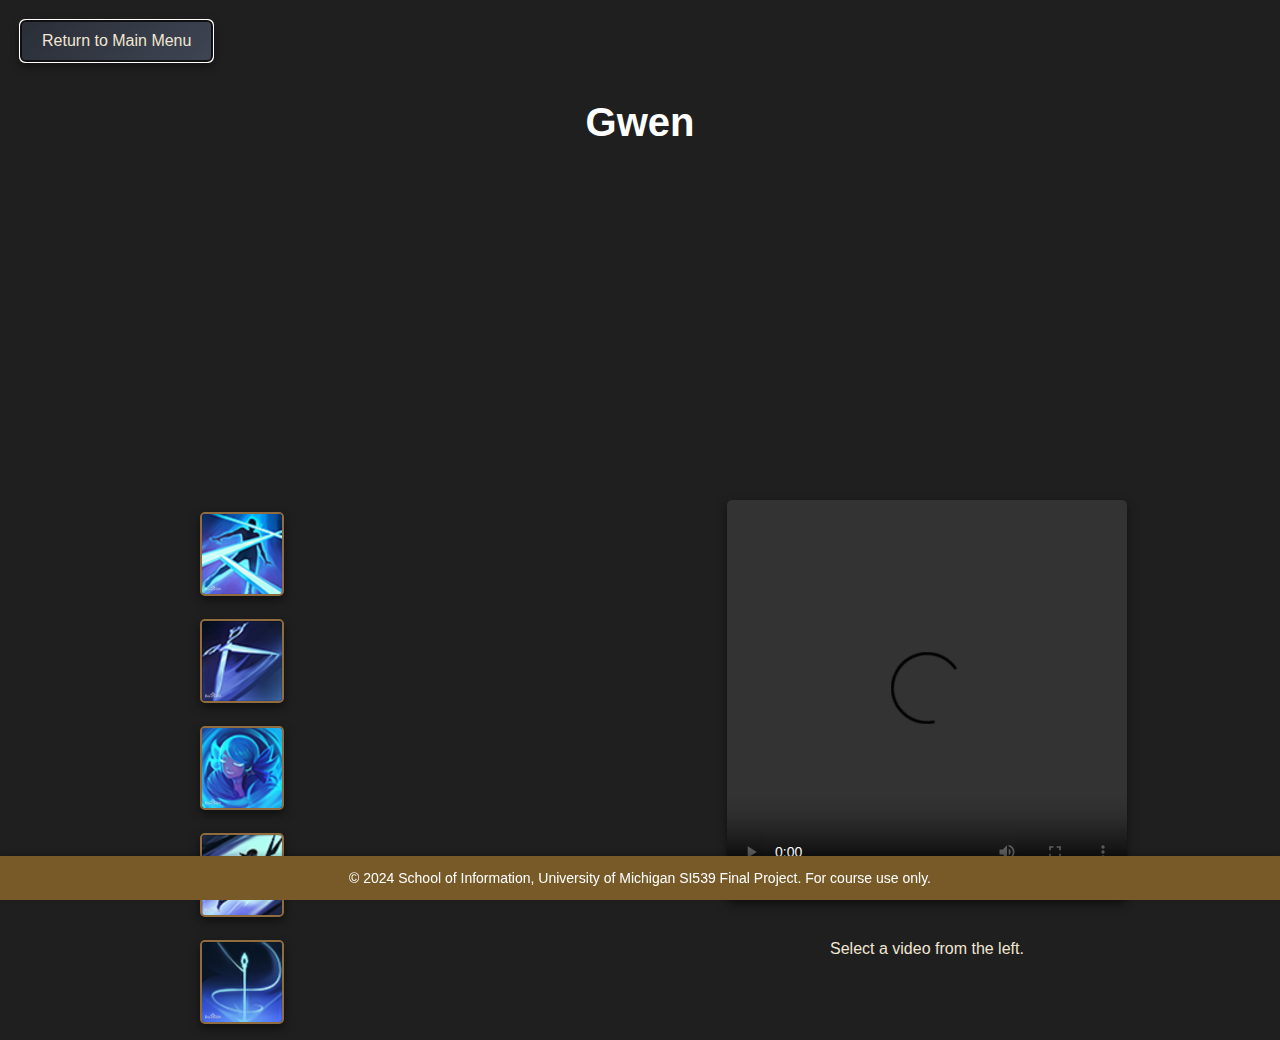
<file: gwen.html>
<!DOCTYPE html>
<html lang="en">
<head>
  <meta charset="UTF-8">
  <meta name="viewport" content="width=device-width, initial-scale=1.0">
  <title>Video Selector</title>
  <link rel="stylesheet" href="css/hero_style.css">
</head>
<body>
  <!-- Header Section -->
  <header>
    <button class="return-btn" onclick="location.href='hero.html';" tabindex="0">Return to Main Menu</button>
  </header>

  <!-- Main Content -->
  <main>
    <h1>Gwen</h1>

    <!-- Gwen Group -->
    <section id="gwen" class="group active">
      <div class="group-header">
        <img src="images/gwen/main.jpeg" alt="Gwen Main Image: How's she look like and Introduce to the skills" class="main-image">
      </div>
      <div class="container">
        <!-- Left Panel -->
        <div class="left-panel">
          <div class="box" data-video="videos/gwen/1.mp4" data-text="Gwen Video 1" tabindex="0">
            <img src="images/gwen/1.webp" alt="Video 1">
          </div>
          <div class="box" data-video="videos/gwen/2.mp4" data-text="Gwen Video 2" tabindex="0">
            <img src="images/gwen/2.webp" alt="Video 2">
          </div>
          <div class="box" data-video="videos/gwen/3.mp4" data-text="Gwen Video 3" tabindex="0">
            <img src="images/gwen/3.webp" alt="Video 3">
          </div>
          <div class="box" data-video="videos/gwen/4.mp4" data-text="Gwen Video 4" tabindex="0">
            <img src="images/gwen/4.webp" alt="Video 4">
          </div>
          <div class="box" data-video="videos/gwen/5.mp4" data-text="Gwen Video 5" tabindex="0">
            <img src="images/gwen/5.webp" alt="Video 5">
          </div>
        </div>

      <!-- Middle Panel -->
      <div class="middle-panel">
        <div class="description-box" id="description-1">
        <p id="image-description-1">Attacks deal an additional 1% of the target's maximum life value in magic damage. When dealing damage to an enemy hero, restore to yourself a number of life points equal to 70% of the damage dealt by this skill, up to a maximum of 12.</p>
        </div>
        <div class="description-box" id="description-2">
        <p id="image-description-2">Passive: Stacks 1 tier per attack that hits an enemy (up to 4 tiers for 6 seconds). Active: performs two shears, one more for each tier consumed. Each shear deals 10 magic damage, the last shear deals 50 magic damage. The centre of each attack deals true damage and inflicts a thousand piercings on enemies that hit.</p>
        </div>
        <div class="description-box" id="description-3">
        <p id="image-description-3">Summons a holy mist that causes you to become unselectable to all enemies outside the area until you leave the area location. Gain 11 Armour and Magic Resistance while in the Sacred Mist. The first time you attempt to leave the range of the holy mist on your own, the holy mist will move with you.</p>
        </div>
        <div class="description-box" id="description-4">
        <p id="image-description-4">Launches a dash and intensifies the next pummelling attack for 4 seconds. Enhanced Punch gains a 20% attack speed bonus, a 10 magic damage bonus on hit, and a 100 range bonus. The first Enhanced Punch that hits an enemy returns 20% of this skill's cooldown.</p>
        </div>
        <div class="description-box" id="description-5">
        <p id="image-description-5">First cast: shoots 1 needle, dealing 30 magic damage and 30% slow for 1.5 seconds, and inflicts Thousand Punctures on all enemies that hit. This skill can be re-cast 2 times. Re-cast: shoots 3 needles, dealing a total of 90 magic damage. Third cast: shoots 5 needles, dealing a total of 150 magic damage.</p>
        </div>
      </div>

        <!-- Right Panel -->
        <div class="right-panel">
          <div class="video-container">
            <video id="gwen-main-video" controls>
              <source src="" type="video/mp4">
              Your browser does not support video playback.
            </video>
          </div>
          <div class="text-container">
            <p id="gwen-video-description">Select a video from the left.</p>
          </div>
        </div>
      </div>
    </section>
  </main>

  <!-- Footer Section -->
  <footer id="footer">
    <p>© 2024 School of Information, University of Michigan SI539 Final Project. For course use only.</p>
  </footer>

  <script src="script/hero_script.js"></script>
</body>
</html>
</file>
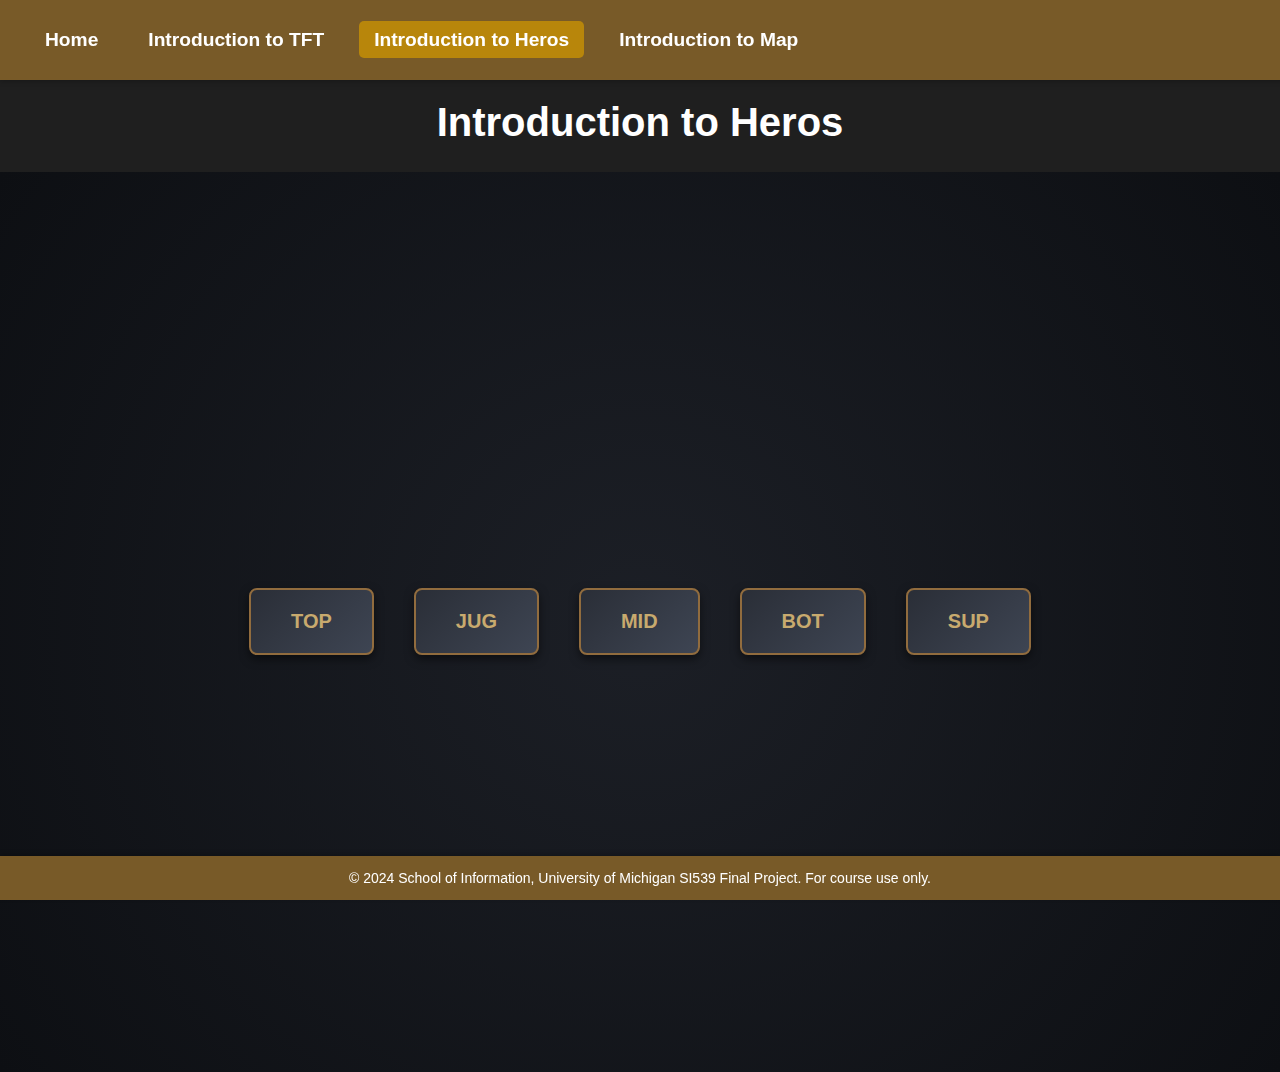
<file: hero.html>
<!DOCTYPE html>
<html lang="en">
<head>
  <meta charset="UTF-8">
  <meta name="viewport" content="width=device-width, initial-scale=1.0">
  <title>Video Selector</title>
  <link rel="stylesheet" href="css/hero_style.css">
</head>
<body>
  <div id="top-bar">
    <nav>
      <ul>
        <li><a href="home.html">Home</a></li>
        <li><a href="tft.html">Introduction to TFT</a></li>
        <li><a id="current-page-title" href="hero.html">Introduction to Heros</a></li>
        <li><a href="map.html">Introduction to Map</a></li>
      </ul>
    </nav>
  </div>

  <main>
    <h1>Introduction to Heros</h1>
    <div id="main-menu">
      <button class="main-menu-btn" onclick="location.href='gwen.html';">TOP</button>
      <button class="main-menu-btn" onclick="location.href='gwen.html';">JUG</button>
      <button class="main-menu-btn" onclick="location.href='annie.html';">MID</button>
      <button class="main-menu-btn" onclick="location.href='gwen.html';">BOT</button>
      <button class="main-menu-btn" onclick="location.href='morgana.html';">SUP</button>
    </div>
  </main>
</body>

<footer id="footer">
  <p>© 2024 School of Information, University of Michigan SI539 Final Project. For course use only.</p>
</footer>

</html>
</file>
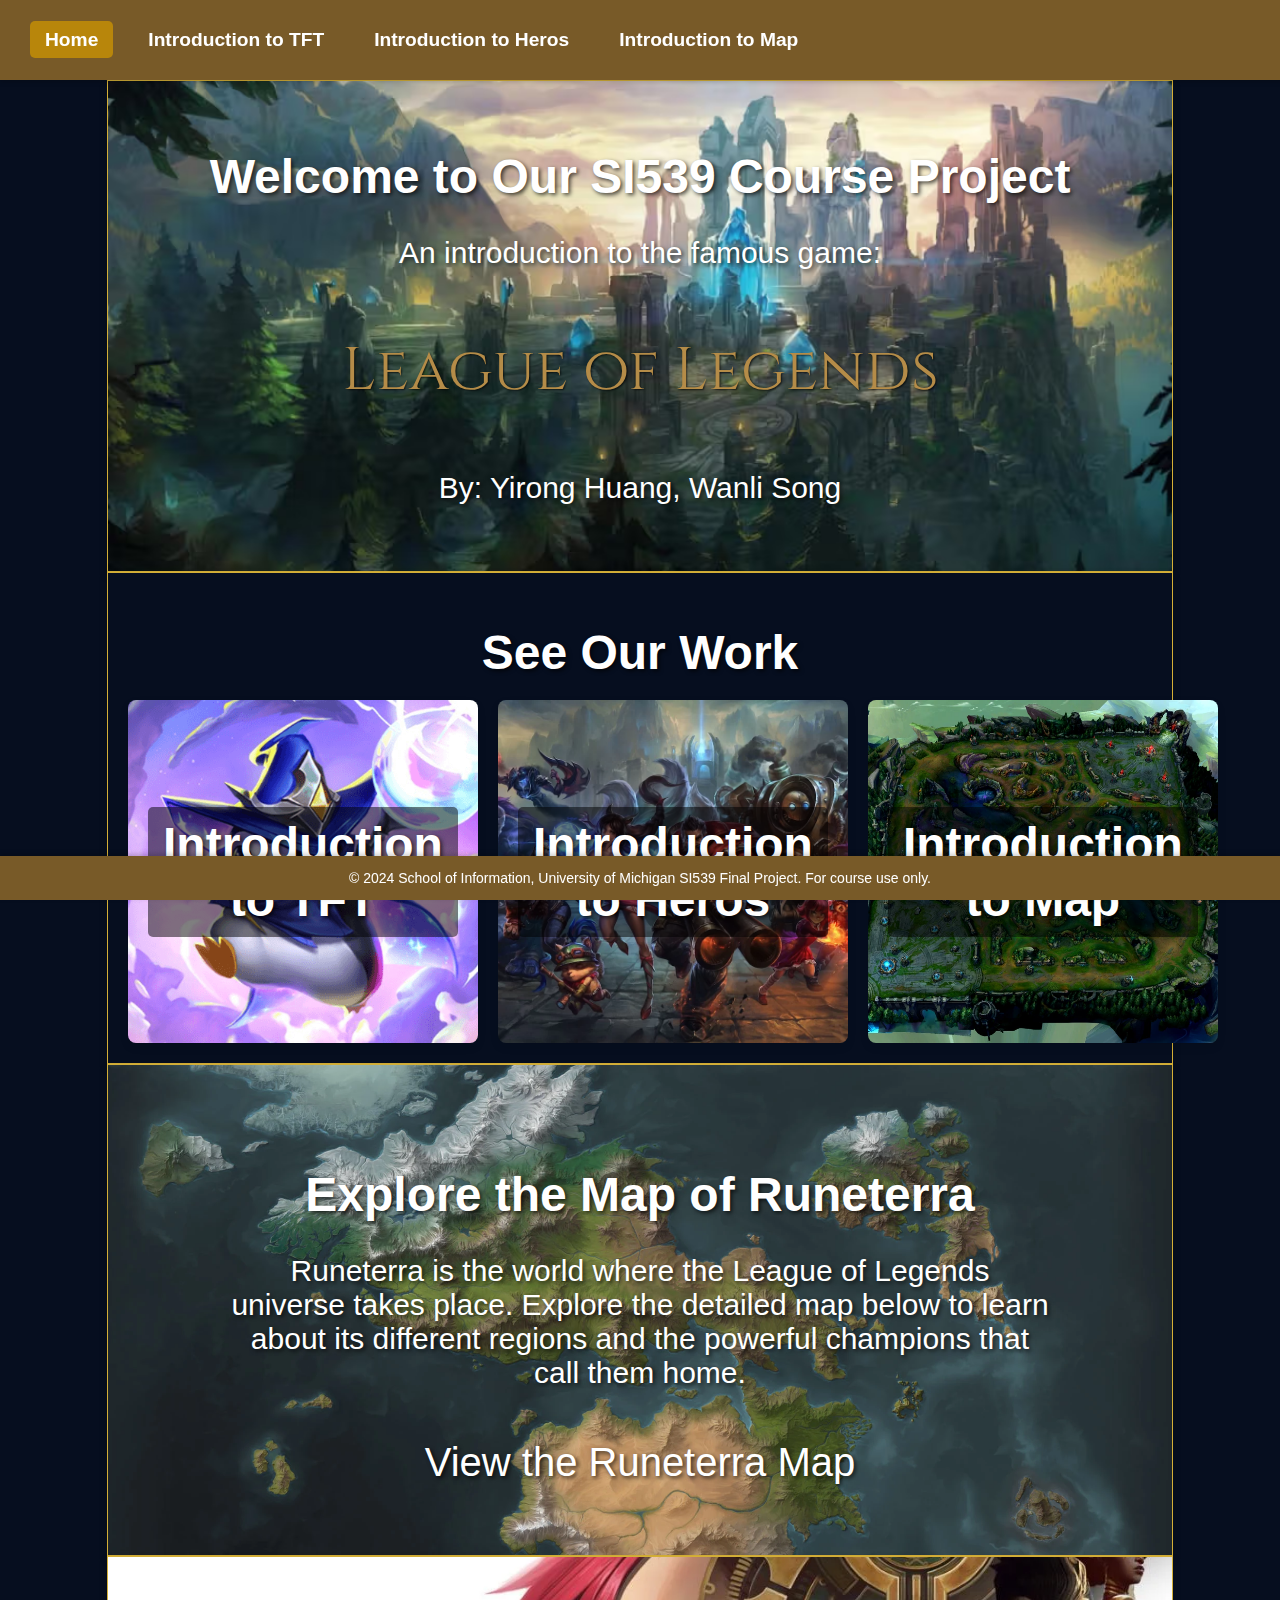
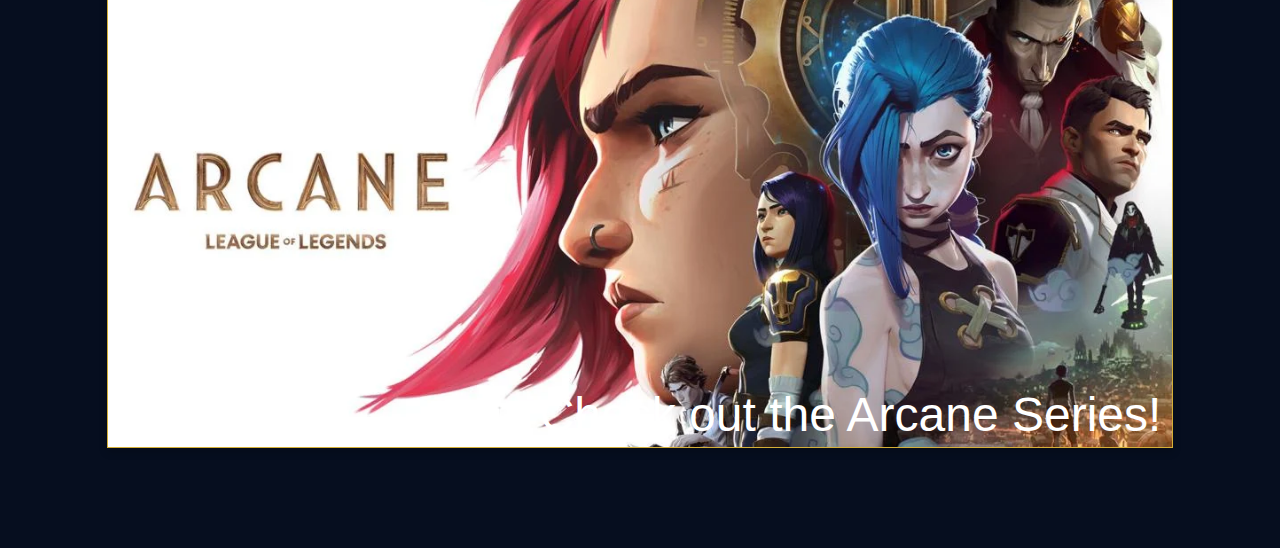
<file: home.html>
<!DOCTYPE html>
<html lang="en">
<head>
  <meta charset="UTF-8">
  <meta name="viewport" content="width=device-width, initial-scale=1.0">
  <title>Interactive Map</title>
  <link rel="stylesheet" href="css/home_style.css">
  <link href="https://fonts.googleapis.com/css2?family=Cinzel:wght@400;700&display=swap" rel="stylesheet">
</head>
<body>
  <header id="top-bar">
    <nav>
      <ul>
        <li><a id="current-page-title" href="home.html">Home</a></li>
        <li><a href="tft.html">Introduction to TFT</a></li>
        <li><a href="hero.html">Introduction to Heros</a></li>
        <li><a href="map.html">Introduction to Map</a></li>
      </ul>
    </nav>
  </header>

  <!-- Section 1 --> 
  <main>
    <div class="row-container">
      <section id="section1" class="row">
          <div class="content">
              <h1>Welcome to Our SI539 Course Project</h1>
              <p>
              An introduction to the famous game:
              </p>
              <div id="name">
                  <p>
                      League of Legends
                  </p>
              </div>

              <p>
                  By: Yirong Huang, Wanli Song
              </p>
          </div>
      </section>

      <section id="section3" class="row">
          <h1>See Our Work</h1>
          <div class="flex-container">
              <div class="flex-item" id="tft-item">
                  <a href="tft.html" target="_blank">Introduction to TFT</a>
              </div>
              <div class="flex-item" id="heros-item">
                  <a href="hero.html" target="_blank">Introduction to Heros</a>
              </div>
              <div class="flex-item" id="map-item">
                  <a href="map.html" target="_blank">Introduction to Map</a>
              </div>
          </div>
      </section>

      <!-- Section 2 -->
      <section id="section2" class="row">
          <div class="content">
              <h1>Explore the Map of Runeterra</h1>
              <p>Runeterra is the world where the League of Legends universe takes place. Explore the detailed map below to learn about its different regions and the powerful champions that call them home.</p>
              <a href="https://map.leagueoflegends.com/" target="_blank" class="map-link">View the Runeterra Map</a>
          </div>
      </section>

      <section id="section4" class="row">
          <a href="https://www.netflix.com/title/81435684">Check out the Arcane Series!</a>
      </section>
    </div>
  </main>
  <footer id="footer">
    <p>© 2024 School of Information, University of Michigan SI539 Final Project. For course use only.</p>
  </footer>
</body>
</html>
</file>
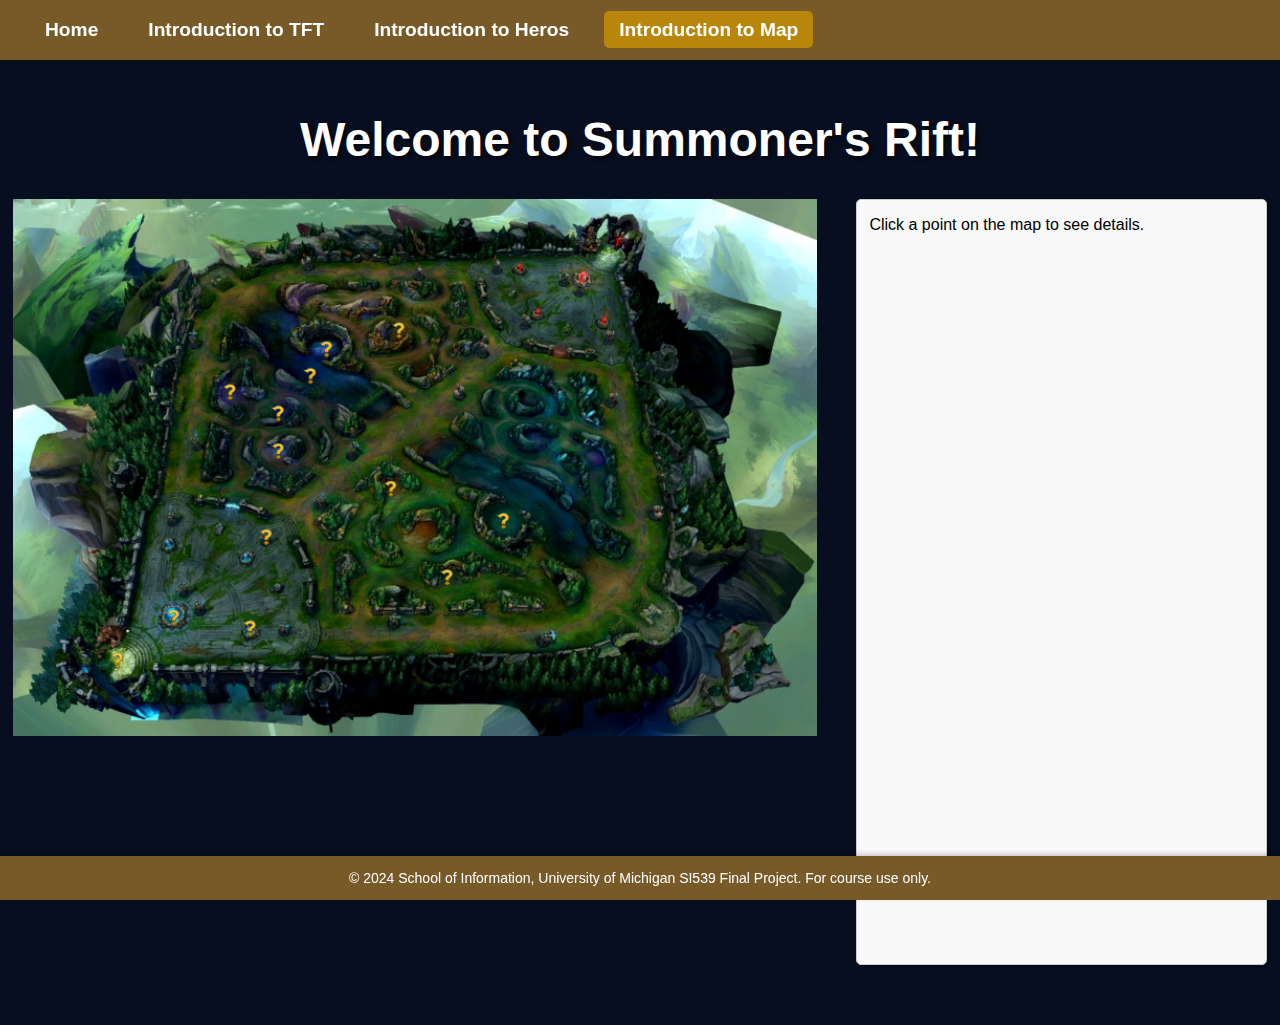
<file: map.html>
<!DOCTYPE html>
<html lang="en">
<head>
  <meta charset="UTF-8">
  <meta name="viewport" content="width=device-width, initial-scale=1.0">
  <title>Interactive Map</title>
  <link rel="stylesheet" href="css/map_style.css">
</head>
<body>
  <header id="top-bar">
    <nav>
      <ul>
        <li><a href="home.html">Home</a></li>
        <li><a href="tft.html">Introduction to TFT</a></li>
        <li><a href="hero.html">Introduction to Heros</a></li>
        <li><a id="current-page-title" href="map.html">Introduction to Map</a></li>
      </ul>
    </nav>
  </header>
  <main>
    <h1>Welcome to Summoner's Rift!</h1>
    <div id="container">
      <canvas id="map"></canvas>
      <div id="info-box">Click a point on the map to see details.</div>
    </div>
  </main>
  <script src="script/map_script.js"></script>
  <footer id="footer">
    <p>© 2024 School of Information, University of Michigan SI539 Final Project. For course use only.</p>
  </footer>
</body>
</html>
</file>
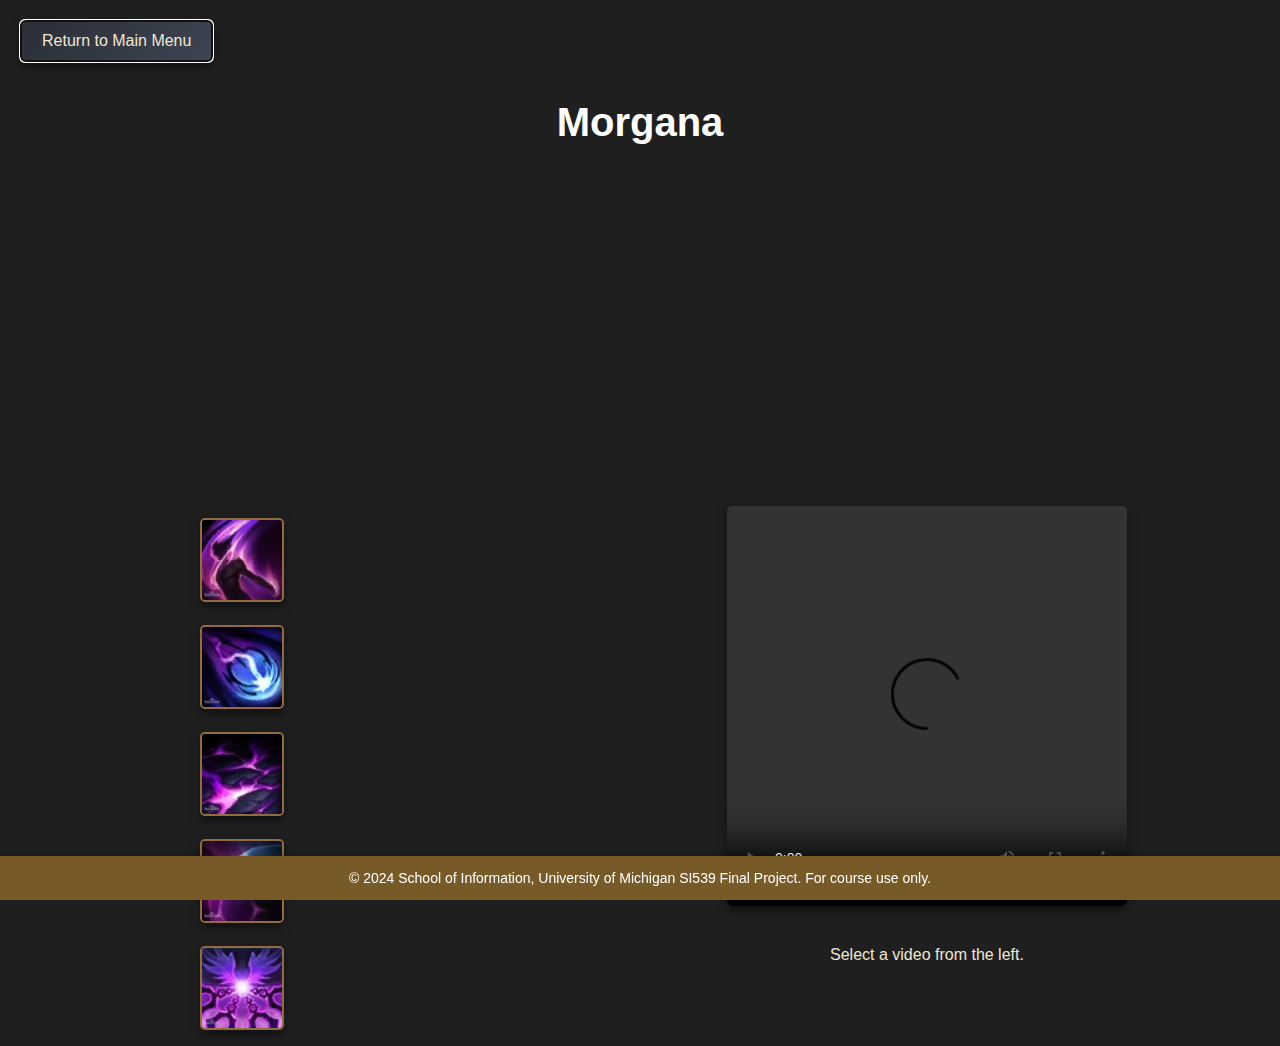
<file: morgana.html>
<!DOCTYPE html>
<html lang="en">
<head>
  <meta charset="UTF-8">
  <meta name="viewport" content="width=device-width, initial-scale=1.0">
  <title>Video Selector</title>
  <link rel="stylesheet" href="css/hero_style.css">
</head>
<!-- Background Image -->
<!-- <div>
  <img src='images/main/background.jpg' alt="background" class="background-image">
</div> -->

 <!-- Return to Main Menu Button -->
<body>
 <header>
  <button class="return-btn" onclick="location.href='hero.html';" tabindex="0">Return to Main Menu</button>
</header>
 
<main>
  <h1>Morgana</h1>

  <!-- Morgana Group -->
  <div id="morgana" class="group active">
    <div class="group-header">
      <img src="images/morgana/main.jpeg" alt="Morgana Main Image: How's she look like and Introduce to the skills" class="main-image">
    </div>
    <div class="container">
      <div class="left-panel">
        <div class="box" data-video="videos/morgana/1.mp4" data-text="Morgana Video 1" tabindex="0">
          <img src="images/morgana/1.webp" alt="Video 1"> 
        </div> 
        <div class="box" data-video="videos/morgana/2.mp4" data-text="Morgana Video 2" tabindex="0">
          <img src="images/morgana/2.webp" alt="Video 2"> 
        </div> 
        <div class="box" data-video="videos/morgana/3.mp4" data-text="Morgana Video 3" tabindex="0">
          <img src="images/morgana/3.webp" alt="Video 3"> 
        </div> 
        <div class="box" data-video="videos/morgana/4.mp4" data-text="Morgana Video 4" tabindex="0">
          <img src="images/morgana/4.webp" alt="Video 4"> 
        </div> 
        <div class="box" data-video="videos/morgana/5.mp4" data-text="Morgana Video 5" tabindex="0">
          <img src="images/morgana/5.webp" alt="Video 5"> 
        </div>
      </div>

    <!-- Middle Panel -->
    <div class="middle-panel">
      <div class="description-box" id="description-1">
      <p id="image-description-1">Morgana returns 18% of her lifesteal based on spell damage dealt to enemy heroes, large minions, and large wilds.</p>
      </div>
      <div class="description-box" id="description-2">
      <p id="image-description-2">Shoots a missile filled with dark energy into the target area, binding the first enemy it encounters for 2/2.25/2.5/2.75/3 seconds, dealing 80/135/190/245/300 (+0.9 AP) points of magic damage.</p>
      </div>
      <div class="description-box" id="description-3">
      <p id="image-description-3">Curses an area for 5 seconds. Enemies in the area will take 16/32/48/64/80 (+0.7 AP) to 24/48/72/96/120 (+1.89 AP) magic damage every second, which depends on how much life the enemy has lost. This skill returns 5% of its cooldown when it hits enemy heroes, large minions, and large wilds. Deals 150% damage to wild monsters.</p>
      </div>
      <div class="description-box" id="description-4">
      <p id="image-description-4">Casts a protective shield on friendly heroes for 5 seconds. Protective Shield absorbs 80/135/190/245/300 (+0.7 AP) magic damage and blocks Restriction skills until the shield is broken.</p>
      </div>
      <div class="description-box" id="description-5">
      <p id="image-description-5">Apply Dark Shackles to nearby enemy heroes, dealing them 175/250/325 (+0.7AP) Magic Damage and 20% slow for 3 sec. After 3 sec, they take an additional 175/250/325 (+0.7P) Magic Damage and are stunned for 1.5 sec. Enemy heroes can break this shackle by running away from Morgana.</p>
      </div>
  </div>
        <!-- Right Panel -->
        <div class="right-panel">
          <div class="video-container">
            <video id="morgana-main-video" controls>
              <source src="" type="video/mp4">
              Your browser does not support video playback.
            </video>
          </div>
          <div class="text-container">
            <p id="morgana-video-description">Select a video from the left.</p>
          </div>
        </div>
      </div>
    </div>  <!-- Close morgana group div -->
  </main>
  
  <!-- Footer Section -->
  <footer id="footer">
    <p>© 2024 School of Information, University of Michigan SI539 Final Project. For course use only.</p>
  </footer>

  <script src="script/hero_script.js"></script>
</body>
</html>
</file>
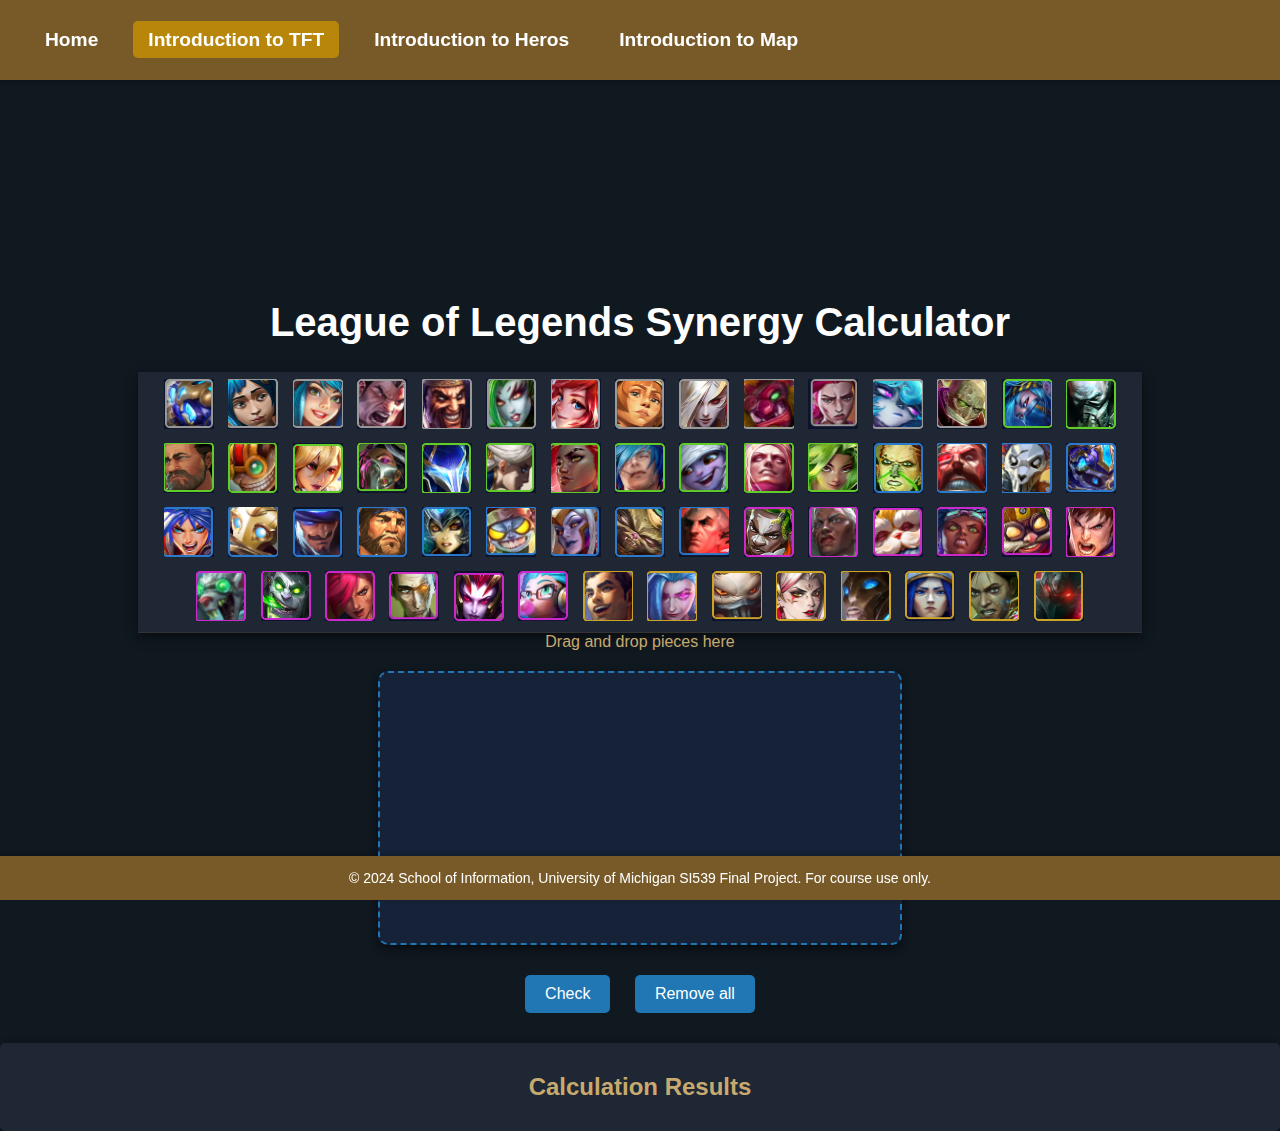
<file: tft.html>
<!DOCTYPE html>
<html lang="en">
<head>
  <meta charset="UTF-8">
  <meta name="viewport" content="width=device-width, initial-scale=1.0">
  <title>League of Legends Synergy Calculator</title>
  <link rel="stylesheet" href="css/tft_style.css">
</head>
<body>
  <div id="top-bar">
    <nav>
      <ul>
        <li><a href="home.html">Home</a></li>
        <li><a id="current-page-title" href="tft.html">Introduction to TFT</a></li>
        <li><a href="hero.html">Introduction to Heros</a></li>
        <li><a href="map.html">Introduction to Map</a></li>
      </ul>
    </nav>
  </div>

  <header>
    <h1>League of Legends Synergy Calculator</h1>
  </header>

  <main>
    <div id="selection-area">
      <img id= '1', class= '1', alt='amumu Automata Watcher', src= './images/1/amumu.png' draggable="true", ondragstart="event.dataTransfer.setData('text', '1')">
      <img id= '2', class= '1', alt='baobao Family Scrap Ambusher', src= './images/1/baobao.png' draggable="true", ondragstart="event.dataTransfer.setData('text', '2')">
      <img id= '3', class= '1', alt='daomei Rebel Sentinel', src= './images/1/daomei.png' draggable="true", ondragstart="event.dataTransfer.setData('text', '3')">
      <img id= '4', class= '1', alt='delaiesi Conqueror Watcher', src= './images/1/delaiesi.png' draggable="true", ondragstart="event.dataTransfer.setData('text', '4')">
      <img id= '5', class= '1', alt='delaiwen Conqueror Pit Fighter', src= './images/1/delaiwen.png' draggable="true", ondragstart="event.dataTransfer.setData('text', '5')">
      <img id= '6', class= '1', alt='jiela Experiment Sorcerer', src= './images/1/jiela.png' draggable="true", ondragstart="event.dataTransfer.setData('text', '6')">
      <img id= '7', class= '1', alt='lux Academy Sorcerer', src= './images/1/lux.png' draggable="true", ondragstart="event.dataTransfer.setData('text', '7')">
      <img id= '8', class= '1', alt='maidi Enforcer Sniper', src= './images/1/maidi.png' draggable="true", ondragstart="event.dataTransfer.setData('text', '8')">
      <img id= '9', class= '1', alt='morganna Black Rose Visionary', src= './images/1/morganna.png' draggable="true", ondragstart="event.dataTransfer.setData('text', '9')">
      <img id= '10', class= '1', alt='telangdeer Scrap Bruiser', src= './images/1/telangdeer.png' draggable="true", ondragstart="event.dataTransfer.setData('text', '10')">
      <img id= '11', class= '1', alt='weiaolai Enforcer Bruiser', src= './images/1/weiaolai.png' draggable="true", ondragstart="event.dataTransfer.setData('text', '11')">
      <img id= '12', class= '1', alt='weigusi Rebel Visionary', src= './images/1/weigusi.png' draggable="true", ondragstart="event.dataTransfer.setData('text', '12')">
      <img id= '13', class= '1', alt='xinjide Chem-Baron Sentinel', src= './images/1/xinjide.png' draggable="true", ondragstart="event.dataTransfer.setData('text', '13')">

      <img id= '14', class= '2', alt='akali Rebel Quickstriker', src= './images/2/akali.png' draggable="true", ondragstart="event.dataTransfer.setData('text', '14')">
      <img id= '15', class= '2', alt='ejiate Experiment Pit Fighter Visionary', src= './images/2/ejiate.png' draggable="true", ondragstart="event.dataTransfer.setData('text', '15')">
      <img id= '16', class= '2', alt='fandeer Family Watcher', src= './images/2/fandeer.png' draggable="true", ondragstart="event.dataTransfer.setData('text', '16')">
      <img id= '17', class= '2', alt='jigesi Scrap Dominator', src= './images/2/jigesi.png' draggable="true", ondragstart="event.dataTransfer.setData('text', '17')">
      <img id= '18', class= '2', alt='leiouna Academy Sentinel', src= './images/2/leiouna.png' draggable="true", ondragstart="event.dataTransfer.setData('text', '18')">
      <img id= '19', class= '2', alt='lienata Chem-Baron Visionary', src= './images/2/lienata.png' draggable="true", ondragstart="event.dataTransfer.setData('text', '19')">
      <img id= '20', class= '2', alt='mengyan Automata Quickstriker', src= './images/2/mengyan.png' draggable="true", ondragstart="event.dataTransfer.setData('text', '20')">
      <img id= '21', class= '2', alt='qinggangyin Enforcer Ambusher', src= './images/2/qinggangyin.png' draggable="true", ondragstart="event.dataTransfer.setData('text', '21')">
      <img id= '22', class= '2', alt='ruier Conqueror Sentinel Visionary', src= './images/2/ruier.png' draggable="true", ondragstart="event.dataTransfer.setData('text', '22')">
      <img id= '23', class= '2', alt='seti Rebel Bruiser', src= './images/2/seti.png' draggable="true", ondragstart="event.dataTransfer.setData('text', '23')">
      <img id= '24', class= '2', alt='xiaopao Emissary Artillerist', src= './images/2/xiaopao.png' draggable="true", ondragstart="event.dataTransfer.setData('text', '24')">
      <img id= '25', class= '2', alt='xixuegui Black Rose Watcher Sorcerer', src= './images/2/xixuegui.png' draggable="true", ondragstart="event.dataTransfer.setData('text', '25')">
      <img id= '26', class= '2', alt='zeli Firelight Sniper', src= './images/2/zeli.png' draggable="true", ondragstart="event.dataTransfer.setData('text', '26')">

      <img id= '27', class= '3', alt='chani Chem-Baron Bruiser', src= './images/3/chani.png' draggable="true", ondragstart="event.dataTransfer.setData('text', '27')">
      <img id= '28', class= '3', alt='chuanzhang Scrap Form Swanpper Pit Fighter', src= './images/3/chuanzhang.png' draggable="true", ondragstart="event.dataTransfer.setData('text', '28')">
      <img id= '29', class= '3', alt='daoba Firelight Watcher', src= './images/3/daoba.png' draggable="true", ondragstart="event.dataTransfer.setData('text', '29')">
      <img id= '30', class= '3', alt='dazui Automata Sniper', src= './images/3/dazui.png' draggable="true", ondragstart="event.dataTransfer.setData('text', '30')">
      <img id= '31', class= '3', alt='ez Academy Rebel Artillerist', src= './images/3/ez.png' draggable="true", ondragstart="event.dataTransfer.setData('text', '31')">
      <img id= '32', class= '3', alt='jiqiren Automata Dominator', src= './images/3/jiqiren.png' draggable="true", ondragstart="event.dataTransfer.setData('text', '32')">
      <img id= '33', class= '3', alt='kapai Enforcer Quickstriker', src= './images/3/kapai.png' draggable="true", ondragstart="event.dataTransfer.setData('text', '33')">
      <img id= '34', class= '3', alt='luolisi Enforcer Sentinel', src= './images/3/luolisi.png' draggable="true", ondragstart="event.dataTransfer.setData('text', '34')">
      <img id= '35', class= '3', alt='namei Emissary Sorcerer', src= './images/3/namei.png' draggable="true", ondragstart="event.dataTransfer.setData('text', '35')">
      <img id= '36', class= '3', alt='nunu Experiment Bruiser Visionary', src= './images/3/nunu.png' draggable="true", ondragstart="event.dataTransfer.setData('text', '36')">
      <img id= '37', class= '3', alt='shenv Black Rose Dominator', src= './images/3/shenv.png' draggable="true", ondragstart="event.dataTransfer.setData('text', '37')">
      <img id= '38', class= '3', alt='shimiqi Chem-Baron Ambusher', src= './images/3/shimiqi.png' draggable="true", ondragstart="event.dataTransfer.setData('text', '38')">
      <img id= '39', class= '3', alt='wuya Conqueror Form Swanpper Sorcerer', src= './images/3/wuya.png' draggable="true", ondragstart="event.dataTransfer.setData('text', '39')">

      <img id= '40', class= '4', alt='aike Firelight Scrap Ambusher', src= './images/4/aike.png' draggable="true", ondragstart="event.dataTransfer.setData('text', '40')">
      <img id= '41', class= '4', alt='anbeisa Emissary Conqueror Quickstriker', src= './images/4/anbeisa.png' draggable="true", ondragstart="event.dataTransfer.setData('text', '41')">
      <img id= '42', class= '4', alt='datou Academy Visionary', src= './images/4/datou.png' draggable="true", ondragstart="event.dataTransfer.setData('text', '42')">
      <img id= '43', class= '4', alt='eluoyi Rebel Sentinel', src= './images/4/eluoyi.png' draggable="true", ondragstart="event.dataTransfer.setData('text', '43')">
      <img id= '44', class= '4', alt='feiji Scrap Artillerist', src= './images/4/feiji.png' draggable="true", ondragstart="event.dataTransfer.setData('text', '44')">
      <img id= '45', class= '4', alt='gailun Emissary Watcher', src= './images/4/gailun.png' draggable="true", ondragstart="event.dataTransfer.setData('text', '45')">
      <img id= '46', class= '4', alt='laoshu Experiment Sniper', src= './images/4/laoshu.png' draggable="true", ondragstart="event.dataTransfer.setData('text', '46')">
      <img id= '47', class= '4', alt='mengduo Experiment Dominator', src= './images/4/mengduo.png' draggable="true", ondragstart="event.dataTransfer.setData('text', '47')">
      <img id= '48', class= '4', alt='wei Enforcer Pit Fighter', src= './images/4/wei.png' draggable="true", ondragstart="event.dataTransfer.setData('text', '48')">
      <img id= '49', class= '4', alt='xierke Chem-Baron Dominator', src= './images/4/xierke.png' draggable="true", ondragstart="event.dataTransfer.setData('text', '49')">
      <img id= '50', class= '4', alt='zhizhu Black Rose Form Swanpper Bruiser', src= './images/4/zhizhu.png' draggable="true", ondragstart="event.dataTransfer.setData('text', '50')">
      <img id= '51', class= '4', alt='zoe Rebel Sorcerer', src= './images/4/zoe.png' draggable="true", ondragstart="event.dataTransfer.setData('text', '51')">

      <img id= '52', class= '5', alt='jiexi Academy Form Swanpper', src= './images/5/jiexi.png' draggable="true", ondragstart="event.dataTransfer.setData('text', '52')">
      <img id= '53', class= '5', alt='jinx Rebel Ambusher', src= './images/5/jinx.png' draggable="true", ondragstart="event.dataTransfer.setData('text', '53')">
      <img id= '54', class= '5', alt='lanbo Junker King Scrap Sentinel', src= './images/5/lanbo.png' draggable="true", ondragstart="event.dataTransfer.setData('text', '54')">
      <img id= '55', class= '5', alt='lefulan Black Rose Sorcerer', src= './images/5/lefulan.png' draggable="true", ondragstart="event.dataTransfer.setData('text', '55')">
      <img id= '56', class= '5', alt='mazha Automata Visionary', src= './images/5/mazha.png' draggable="true", ondragstart="event.dataTransfer.setData('text', '56')">
      <img id= '57', class= '5', alt='nvjing Enforcer Sniper', src= './images/5/nvjing.png' draggable="true", ondragstart="event.dataTransfer.setData('text', '57')">
      <img id= '58', class= '5', alt='saiweika High Roller Chem-Baron Pit Fighter', src= './images/5/saiweika.png' draggable="true", ondragstart="event.dataTransfer.setData('text', '58')">
      <img id= '59', class= '5', alt='tienan Conqueror Dominator', src= './images/5/tienan.png' draggable="true", ondragstart="event.dataTransfer.setData('text', '59')">
    </div>

    <div>
      Drag and drop pieces here
    </div>
    
    <div id="drop-area" ondrop="drop(event)" ondragover="allowDrop(event)">

    </div>

    <button id="check-button">Check</button>
    
    <button id="remove-all">Remove all</button>

    <div id="result-area">
      <h2>Calculation Results</h2>
      <ul id="result"></ul>
    </div>
  </main>

  <script src="script/tft_script.js"></script>
</body>

<footer id="footer">
  <p>© 2024 School of Information, University of Michigan SI539 Final Project. For course use only.</p>
</footer>

</html>
</file>
<file: css/hero_style.css>
/* General body styling */
body {
  background-color: #1f1f1f; /* Dark gray background */
  color: #f0e6d2; /* Text color for readability */
  font-family: Arial, sans-serif; /* Default font */
  margin: 0;
  padding: 0;
}
/* Main menu container */
#main-menu {
  display: flex;
  justify-content: center;
  align-items: center;
  height: 100vh;
  background: radial-gradient(circle at center, #1c1f26, #0d0f13); /* Dark, mysterious background */
  font-family: 'Friz Quadrata', Arial, sans-serif; /* League of Legends inspired font */
  color: #f0e6d2; /* Pale text color to match LoL aesthetics */
  text-shadow: 1px 1px 4px rgba(0, 0, 0, 0.8); /* Slight shadow for depth */
}

/* Main menu button */
.main-menu-btn {
  background: linear-gradient(135deg, #2a2e37, #3e4553); /* Metallic dark gradient */
  color: #c8aa6e; /* Gold text color inspired by LoL interface */
  font-size: 20px; /* Larger text size for dramatic effect */
  font-weight: bold;
  padding: 20px 40px; /* Larger button size for emphasis */
  margin: 0 20px; /* Space between buttons */
  border: 2px solid #916c3e; /* Gold-like border */
  border-radius: 8px; /* Slightly rounded corners */
  cursor: pointer;
  text-transform: uppercase; /* Make text uppercase */
  box-shadow: 0 4px 10px rgba(0, 0, 0, 0.5); /* Subtle shadow effect */
}

/* Hover effect for buttons */
.main-menu-btn:hover {
  background: linear-gradient(135deg, #3e4553, #4c5567); /* Highlighted metallic gradient */
  color: #f0e6d2; /* Bright text color */
  border-color: #d4b675; /* Lighter gold border */
}

/* Focused button effect */
.main-menu-btn:focus {
  outline: none; /* Remove default focus outline */
  box-shadow: 0 0 10px #d4b675; /* Static glowing outline */
}

  /* Group selector buttons */
  .group-selector {
    display: flex;
    justify-content: center;
    margin: 20px 0;
}
  
  .group-selector button {
    margin: 0 10px;
    padding: 10px 20px;
    cursor: pointer;
    background-color: #007BFF;
    color: white;
    border: none;
    border-radius: 5px;
    transition: background-color 0.3s ease;
  }
  
  .group-selector button.active {
    background-color: #0056b3;
  }
  
  .group-selector button:hover {
    background-color: #0069d9;
  }
  
  /* Group container styling */
  .group {
    display: none;
    flex-direction: column;
    align-items: center;
  }
  
  .group.active {
    display: flex;
  }
  
  /* Main image styling */
  .main-image {
    max-width: 40%; /* Reduce image size */
    height: auto;
    margin: 20px auto; /* Add spacing around image */
    display: block; /* Center the image */
    border-radius: 10px;
    box-shadow: 0 4px 10px rgba(0, 0, 0, 0.1);
    opacity: 0;
    animation: fadeIn 1.5s ease-in forwards; /* Fade-in animation */
  }

  @keyframes fadeIn {
    0% {
      opacity: 0;
      transform: translateY(20px); /* Slight downward shift */
    }
    100% {
      opacity: 1;
      transform: translateY(0); /* Back to original position */
    }
  }
  

  .description-box {
    background: linear-gradient(135deg, #2a2e37, #3e4553); /* Metallic gradient background */
    padding: 20px;
    border: 2px solid #916c3e; /* Gold-like border */
    border-radius: 10px;
    box-shadow: 0 4px 8px rgba(0, 0, 0, 0.5); /* Default subtle shadow */
    font-family: 'Friz Quadrata', Arial, sans-serif; /* League-style font */
    color: #f0e6d2; /* Pale text color */
    text-align: center;
    transition: transform 0.5s cubic-bezier(0.25, 1, 0.5, 1), box-shadow 0.5s ease; /* Smooth, natural transition */
  }
  
  .description-box:hover {
    transform: scale(1.05); /* Slightly enlarge */
    box-shadow: 0 12px 24px rgba(0, 0, 0, 0.6); /* Stronger shadow for depth */
  }
  
  .description-box p {
    font-size: 16px; /* Slightly larger font size */
    line-height: 1.8; /* Increased line height for readability */
    text-shadow: 1px 1px 4px rgba(0, 0, 0, 0.8); /* Text shadow for depth */
  }
  
  .box img {
    position: relative;
    border: 2px solid #916c3e; /* Gold border */
    border-radius: 8px; /* Rounded corners */
    box-shadow: 0 4px 10px rgba(0, 0, 0, 0.5); /* Subtle shadow */
  }

  
  .box img::after {
    content: attr(alt); /* Display alt text */
    position: absolute;
    bottom: -35px;
    left: 50%;
    transform: translateX(-50%);
    background: rgba(212, 182, 117, 0.9); /* Gold-like background */
    color: #0d0f13; /* Dark text color */
    font-size: 12px;
    font-weight: bold;
    padding: 5px 10px;
    border: 1px solid rgba(145, 108, 62, 0.8); /* Subtle border */
    border-radius: 5px; /* Rounded corners */
    white-space: nowrap;
    box-shadow: 0 4px 8px rgba(0, 0, 0, 0.5); /* Subtle shadow for depth */
    z-index: 1;
  }
  
  /* Container for videos and thumbnails */
  .container {
    display: flex;
    justify-content: space-between;
    width: 80%;
    margin: 0 auto;
  }
  
  /* Left panel for thumbnails */
  .left-panel {
    width: 30%;
    display: flex;
    flex-direction: column; /* Stack thumbnails vertically */
    gap: 15px;
    align-items: center;
    padding: 10px;
  }

  
  /* Thumbnail box styling */
  .box {
    cursor: pointer;
    border: 2px solid transparent; /* Default border */
  }
  
  .box:hover {
    transform: scale(1.05); /* Slight zoom on hover */
    box-shadow: 0 4px 10px rgba(0, 0, 0, 0.2);
  }

  .box.active {
    border: 2px solid #d4b675; /* Highlighted gold border */
  }
  
  /* Thumbnail images */
  .box img {
    width: 80px;
    height: 80px;
    object-fit: cover;
    border-radius: 5px;
  }

  .middle-panel {
    width: 50%;
    text-align: center;
    display: flex;
    justify-content: center;
    align-items: center;
  }   

  .right-panel {
    width: 65%;
    display: flex;
    flex-direction: column;
    align-items: center;
  }

  
  .video-container {
    width: 150%;
    text-align: center;
    margin-bottom: 10px;
  }
  
  video {
    width: 150%;
    height: auto;
    aspect-ratio: 1 / 1; /* Fixed aspect ratio */
    max-width: 400px;
    max-height: 400px;
    border-radius: 5px;
    box-shadow: 0 4px 10px rgba(0, 0, 0, 0.5); /* Subtle shadow */
  }

  
  /* Text container for video description */
  .text-container {
    font-size: 16px;
    text-align: center;
    margin-top: 10px;
    color: #f0e6d2; /* Pale text color */
  }

  
  /* Return button */
  .return-btn {
    position: absolute;
    top: 20px;
    left: 20px;
    padding: 10px 20px;
    background: linear-gradient(135deg, #2a2e37, #3e4553); /* Dark metallic gradient */
    color: #f0e6d2; /* Pale text */
    border: 2px solid #916c3e; /* Gold border */
    border-radius: 5px;
    font-size: 16px;
    cursor: pointer;
    box-shadow: 0 4px 8px rgba(0, 0, 0, 0.5); /* Subtle shadow */
  }

.return-btn:hover {
    background-color: #0056b3;
}


#top-bar {
  position: fixed;
  top: 0;
  left: 0;
  width: 100%;
  height: 80px;
  background-color: #785A28;
  color: white;
  display: flex;
  align-items: center;
  justify-content: space-between;
  box-shadow: 0 2px 5px rgba(0, 0, 0, 0.2);
  z-index: 1000;
  padding: 0 20px;
}

/* Navigation Bar Styling */
#top-bar nav ul {
  list-style: none;
  display: flex;
  margin: 0;
  padding: 0;
}

#top-bar nav ul li {
  margin: 0 10px;
}

#top-bar nav ul li a {
  text-decoration: none;
  color: white;
  font-weight: bold;
  padding: 8px 15px;
  border-radius: 5px;
  transition: background-color 0.3s;
  font-size: 1.2rem;
}

#top-bar nav ul li a:hover {
  background-color: #96754E; 
}

#footer {
  position: fixed; /* Sticks it to the bottom */
  bottom: 0;
  left: 0;
  width: 100%;
  background-color: #785A28; /* Matches the top bar */
  color: white;
  text-align: center;
  font-size: 14px;
  box-shadow: 0 -2px 5px rgba(0, 0, 0, 0.2);
  z-index: 1000; /* Ensures it is above other content */
}

/* Current Page Title Styling */
#current-page-title {
  background-color: #B8860B;
}

/* Styling for the H1 */
h1 {
  text-align: center; /* Center the text */
  color: white; /* Set the color to white */
  position: relative; /* Ensure it can be layered */
  z-index: 10; /* Place it on the top layer */
  margin-top: 100px; /* Move the element further down */
  font-size: 2.5rem; /* Adjust the font size for better visibility */
  font-family: Arial, sans-serif; /* Optional: Choose a clean font */
}
</file>
<file: css/home_style.css>
#top-bar {
  position: fixed;
  top: 0;
  left: 0;
  width: 100%;
  height: 80px;
  background-color: #785A28;
  color: white;
  display: flex;
  align-items: center;
  justify-content: space-between;
  box-shadow: 0 2px 5px rgba(0, 0, 0, 0.2);
  z-index: 1000;
  padding: 0 20px;
}

/* Navigation Bar Styling */
#top-bar nav ul {
  list-style: none;
  display: flex;
  margin: 0;
  padding: 0;
}

#top-bar nav ul li {
  margin: 0 10px;
}

#top-bar nav ul li a {
  text-decoration: none;
  color: white;
  font-weight: bold;
  padding: 8px 15px;
  border-radius: 5px;
  transition: background-color 0.3s;
  font-size: 1.2rem;
}

#top-bar nav ul li a:hover {
  background-color: #96754E; 
}

/* Current Page Title Styling */
#current-page-title {
  background-color: #B8860B;
}

body {
  margin: 0;
  padding-top: 80px;
  background-color: #060E1F;
  font-family: Arial, sans-serif;
  padding-bottom: 100px;
}

#footer {
  position: fixed; /* Sticks it to the bottom */
  bottom: 0;
  left: 0;
  width: 100%;
  background-color: #785A28; /* Matches the top bar */
  color: white;
  text-align: center;
  font-size: 14px;
  box-shadow: 0 -2px 5px rgba(0, 0, 0, 0.2);
  z-index: 1000; /* Ensures it is above other content */
}

.row-container {
  display: flex;
  flex-direction: column;
}

.row {
    height: 50vh;
    width: 80%; 
    margin: 0 auto;
    display: flex;
    justify-content: center;
    align-items: center;
    text-align: center;
    padding: 20px;
    color: #fff;
    box-shadow: 0 4px 8px rgba(0, 0, 0, 0.2);
    border: 1px solid #D4AF37; 
    
  }




#section1 {
  background-image: url('../images/map/summoner_back.avif');
  background-size: cover;
  background-position: center;
}

#section1 h1 {
  color: white;
  font-size: 48px;
  text-shadow: 2px 2px 4px rgba(0, 0, 0, 0.7);
  white-space: nowrap;
}

#section1 p {
  color: white;
  font-size: 30px;
  text-shadow: 2px 2px 4px rgba(0, 0, 0, 0.7);
  white-space: nowrap;
}

#name p{
  font-family: 'Cinzel', serif;  
  color: #b58c48;
  font-size: 60px;
  text-shadow: 1px 1px 2px rgba(0, 0, 0, 0.7);
}

/* Section 2 */
#section2 {
    background-image: url('../images/map/runeterra.webp');
    text-align: center;
    background-size: cover;
    background-position: center;
}

/* Title and Description */
#section2 h1 {
    color: white;
    font-size: 48px;
    text-shadow: 2px 2px 4px rgba(0, 0, 0, 0.7);
    white-space: nowrap;
}

#section2 p {
    color: white;
    width: 80%;
    margin: 0 auto;
    font-size: 30px;
    text-shadow: 2px 2px 4px rgba(0, 0, 0, 0.7);
    margin-bottom: 50px;
}


/* Link to the map */
.map-link {
    color: white;
    width: 80%;
    margin: 0 auto;
    font-size: 40px;
    text-shadow: 2px 2px 4px rgba(0, 0, 0, 0.7);
    text-decoration: none;
}

.map-link:hover {
  color: #C28819; /* Slightly darker gold for hover effect */
}


/* section 3 */
#section3 {
    background-color: #060E1F;
    padding: 20px;
    display: flex;            /* Make the section a flex container */
    flex-direction: column;   /* Stack the items vertically */
  }
  
  #section3 h1 {
    color: white;
    font-size: 48px;
    text-shadow: 2px 2px 4px rgba(0, 0, 0, 0.7);
    text-align: center;
    margin-bottom: 20px;      /* Add space below the title */
  }
  
  #section3 .flex-container {
    display: flex;
    justify-content: space-between; /* Spread the items evenly across the row */
    align-items: stretch;           /* Ensure columns stretch to fill the height */
    height: 100%;                   /* Make the flex container fill the section's height */
    gap: 20px;                     
    width: 100%;
  }
  
  #section3 .flex-item {
    background-color: #D4AF37; /* Gold background */
    color: white;
    flex: 1;                    /* Make each column take up equal space */
    display: flex;
    justify-content: center;    /* Center content horizontally */
    align-items: center;        /* Center content vertically */
    padding: 20px;
    text-align: center;
    border-radius: 8px;
    box-shadow: 0 4px 8px rgba(0, 0, 0, 0.1);
  }
  
  #section3 .flex-item a {
    color: white;
    text-decoration: none;
    font-size: 48px;
    font-weight: bold;
    text-shadow: 2px 2px 4px rgba(0, 0, 0, 0.7);
  }
  
  #section3 .flex-item a:hover {
    color: #C28819
  }

#tft-item {
  background-image: url('../images/map/tft.png');
  background-size: cover;
  background-position: center;
}

#heros-item {
    background-image: url('../images/map/heros.webp');
    background-size: cover;
    background-position: center;
  }

#map-item {
    background-image: url('../images/map/summoner_rift.webp');
    background-size: cover;
    background-position: center;
  }

#tft-item a {
    background-color: rgba(0, 0, 0, 0.5);
    padding: 10px 15px;
    border-radius: 5px; 
    display: inline-block; 
}

#heros-item a {
  background-color: rgba(0, 0, 0, 0.5);
  padding: 10px 15px;
  border-radius: 5px; 
  display: inline-block; 
}

#map-item a {
  background-color: rgba(0, 0, 0, 0.5);
  padding: 10px 15px;
  border-radius: 5px; 
  display: inline-block;  
}

  #section4 {
    background-image: url('../images/map/arcane.webp');
    background-size: cover;
    background-position: center;
    position: relative;
  }
  
  #section4 a {
    font-size: 48px;
    color: white;
    position: absolute;
    bottom: 1%;
    right: 1%;
    text-align: center;
    text-decoration: none;
    margin-bottom: 0;
  }

  #section4 a:hover {
    color: #C28819;
  }
</file>
<file: css/map_style.css>
#container {
  display: flex;
  align-items: stretch; 
  gap: 2%;
  width: 100%;
  height: 100%;
  
  box-sizing: border-box; 
}


#map {
  flex-grow: 1;
  width: 60%;
  height: 70%;
  margin: 1%;
  margin-top: 0;
}

#info-box {
  margin-right: 1%;
  width: 30%;
  height: 82vh;
  background-color: #f9f9f9; 
  border: 1px solid #ccc; 
  border-radius: 5px; 
  box-shadow: 2px 2px 5px rgba(0, 0, 0, 0.1);
  flex-shrink: 0;
  padding: 1%;
  line-height: 1.5;
  overflow-y: auto;
} 

#info-box h2 {
  font-size: 2em;
}

#info-box p {
  font-size: 1.2em;
  margin-bottom: 0.5%;
}

.point-image {
  width: 60%;            /* Ensures the image scales to fit its container width */
  height: auto;           /* Maintains the aspect ratio of the image */

  border-radius: 5px;     /* Rounds the corners */
  margin-top: 10px;  
}

.two-image-grid {
  margin-top: 3%;
  display: grid;
  grid-template-columns: 1fr 1fr; /* Two equal columns */
  gap: 10px; /* Space between the images */
  justify-items: center; /* Center images horizontally */
  align-items: center; /* Center images vertically */
}

.image-container {
  display: flex;
  flex-direction: column;
  align-items: center;
  text-align: center;
}

.two-image-grid img {
  width: 100%; /* Make the image fill the grid cell */
  height: auto; /* Maintain the aspect ratio */
  max-height: 300px; /* Set a uniform height limit */
  object-fit: cover; /* Ensure the image fills the area without distortion */
  border-radius: 5px; /* Optional: Add rounded corners */
  box-shadow: 2px 2px 5px rgba(0, 0, 0, 0.2); /* Optional: Add a shadow for style */
}

.dragon-grid {
  display: grid;
  grid-template-columns: repeat(3, 1fr); /* 3 columns per row */
  gap: 20px;  /* Space between items */
  padding: 20px;  /* Padding around the grid */
}

.dragon {
  text-align: center;
  padding: 10px;

}

.dragon-icon {
  width: 70%;  /* Adjust the size of the dragon icon */
  height: 70%;
  margin-bottom: 10px;
}

.dragon-name {
  display: block;  /* Ensures the name is on a new line */
  font-size: 1rem;
  margin-top: 5px;
}

#top-bar {
  position: fixed;
  top: 0;
  left: 0;
  width: 100%;
  height: 60px;
  background-color: #785A28;
  color: white;
  display: flex;
  align-items: center;
  justify-content: space-between;
  box-shadow: 0 2px 5px rgba(0, 0, 0, 0.2);
  z-index: 1000;
  padding: 0 20px;
}

/* Navigation Bar Styling */
#top-bar nav ul {
  list-style: none;
  display: flex;
  margin: 0;
  padding: 0;
}

#top-bar nav ul li {
  margin: 0 10px;
}

#top-bar nav ul li a {
  text-decoration: none;
  color: white;
  font-weight: bold;
  padding: 8px 15px;
  border-radius: 5px;
  transition: background-color 0.3s;
  font-size: 1.2rem;
}

#top-bar nav ul li a:hover {
  background-color: #96754E; 
}

/* Current Page Title Styling */
#current-page-title {
  background-color: #B8860B;
}

body {
  margin: 0;
  padding-top: 80px;
  padding-bottom: 60px;
  background-color: #060E1F;
  font-family: Arial, sans-serif;
}

#footer {
  position: fixed; /* Sticks it to the bottom */
  bottom: 0;
  left: 0;
  width: 100%;
  background-color: #785A28; /* Matches the top bar */
  color: white;
  text-align: center;
  font-size: 14px;
  box-shadow: 0 -2px 5px rgba(0, 0, 0, 0.2);
  z-index: 1000; /* Ensures it is above other content */
}

h1 {
  color: white;
  font-size: 48px;
  text-shadow: 2px 2px 4px rgba(0, 0, 0, 0.7);
  white-space: nowrap;
  text-align: center;
}



.map-point:focus {
  outline: none;
}
</file>
<file: css/tft_style.css>
/* General body style */
body {
  font-family: Arial, sans-serif;
  margin: 0;
  padding: 0;
  text-align: center;
  background-color: #101820; /* Dark background resembling LoL themes */
  color: #c8aa6e; /* Gold text for a premium feel */
  width: 100%;
  margin-top: 300px;
}

/* Selection Area Style */
#selection-area {
  gap: 1px; /* Spacing between pieces */
  padding: 2px;
  width: 1000px;
  background-color: #1f2735;
  border-bottom: 1px solid #333;
  box-shadow: 0 4px 10px rgba(0, 0, 0, 0.5);
  margin: 0 auto; 
}

/* Piece Images */
#selection-area img {
width: 50px;
height: 50px;
margin: 5px;
cursor: grab;
background-color: #000; /* Dark background */
transition: transform 0.2s ease-in-out;
}

#selection-area img:hover {
transform: scale(1.1); /* Slightly enlarge on hover */
}

/* Drop Area Style */
#drop-area {
  display: flex;
  flex-wrap: wrap; /* Allow content to wrap */
  justify-content: center; /* Center horizontally */
  align-content: flex-start; /* Align multiple rows from the top */
  gap: 5px; /* Spacing between pieces */
  padding: 10px;
  width: 500px; /* Container width */
  height: auto; /* Auto adjust height */
  min-height: 250px; /* Initial minimum height */
  border: 2px dashed #2177b4; /* Border style */
  margin: 20px auto; /* Center horizontally */
  background-color: #152238; /* Background color */
  border-radius: 10px; /* Rounded corners */
  box-shadow: 0 4px 10px rgba(0, 0, 0, 0.5); /* Shadow */
  color: #c8aa6e; /* Font color */
  overflow: auto; /* Allow scrolling if content overflows */
}

.dropped-piece {
  width: 100px; /* Enlarged width */
  height: 100px; /* Enlarged height */
  margin: 10px; /* Spacing with other pieces */
  cursor: grab;
  border-radius: 5px;
  background-color: #000; /* Piece background color */
  box-shadow: 0 4px 8px rgba(0, 0, 0, 0.5); /* Add shadow */
  transition: transform 0.3s ease, width 0.3s ease, height 0.3s ease; /* Smooth transition effect */
}

.dropped-piece:hover {
  transform: scale(1.1); /* Further enlarge on hover */
}


  

/* Button styles */
button {
  padding: 10px 20px;
  font-size: 16px;
  color: #fff;
  background-color: #2177b4; /* Blue accent */
  border: none;
  border-radius: 5px;
  cursor: pointer;
  transition: background-color 0.3s;
  margin: 10px;
}

button:hover {
  background-color: #105587; /* Darker blue for hover */
}

/* Result area */
#result-area {
  margin-top: 20px;
  background-color: #1f2735;
  padding: 10px;
  border-radius: 5px;
  color: #c8aa6e;
  box-shadow: 0 4px 10px rgba(0, 0, 0, 0.5);
}

#result-area h3 {
  margin: 0;
  font-size: 18px;
  color: #c8aa6e;
}

/* Canvas for the chart */
canvas {
  margin-top: 20px;
  background-color: #1f2735;
  border: 2px solid #2177b4;
  border-radius: 5px;
}

/* Add shadows and transitions for interactivity */
.dropped-piece {
  box-shadow: 0 4px 8px rgba(0, 0, 0, 0.5);
  transition: transform 0.2s ease-in-out;
}

.dropped-piece:hover {
  transform: scale(1.1); /* Enlarge slightly on hover */
}

#top-bar {
  position: fixed;
  top: 0;
  left: 0;
  width: 100%;
  height: 80px;
  background-color: #785A28;
  color: white;
  display: flex;
  align-items: center;
  justify-content: space-between;
  box-shadow: 0 2px 5px rgba(0, 0, 0, 0.2);
  z-index: 1000;
  padding: 0 20px;
}

/* Navigation Bar Styling */
#top-bar nav ul {
  list-style: none;
  display: flex;
  margin: 0;
  padding: 0;
}

#top-bar nav ul li {
  margin: 0 10px;
}

#top-bar nav ul li a {
  text-decoration: none;
  color: white;
  font-weight: bold;
  padding: 8px 15px;
  border-radius: 5px;
  transition: background-color 0.3s;
  font-size: 1.2rem;
}

#top-bar nav ul li a:hover {
  background-color: #96754E; 
}

#footer {
  position: fixed; /* Sticks it to the bottom */
  bottom: 0;
  left: 0;
  width: 100%;
  background-color: #785A28; /* Matches the top bar */
  color: white;
  text-align: center;
  font-size: 14px;
  box-shadow: 0 -2px 5px rgba(0, 0, 0, 0.2);
  z-index: 1000; /* Ensures it is above other content */
}

/* Current Page Title Styling */
#current-page-title {
  background-color: #B8860B;
}

/* Styling for the H1 */
h1 {
  text-align: center; /* Center the text */
  color: white; /* Set the color to white */
  position: relative; /* Ensure it can be layered */
  z-index: 10; /* Place it on the top layer */
  margin-top: 20px; /* Add some spacing from the top */
  font-size: 2.5rem; /* Adjust the font size for better visibility */
  font-family: Arial, sans-serif; /* Optional: Choose a clean font */
}
</file>
